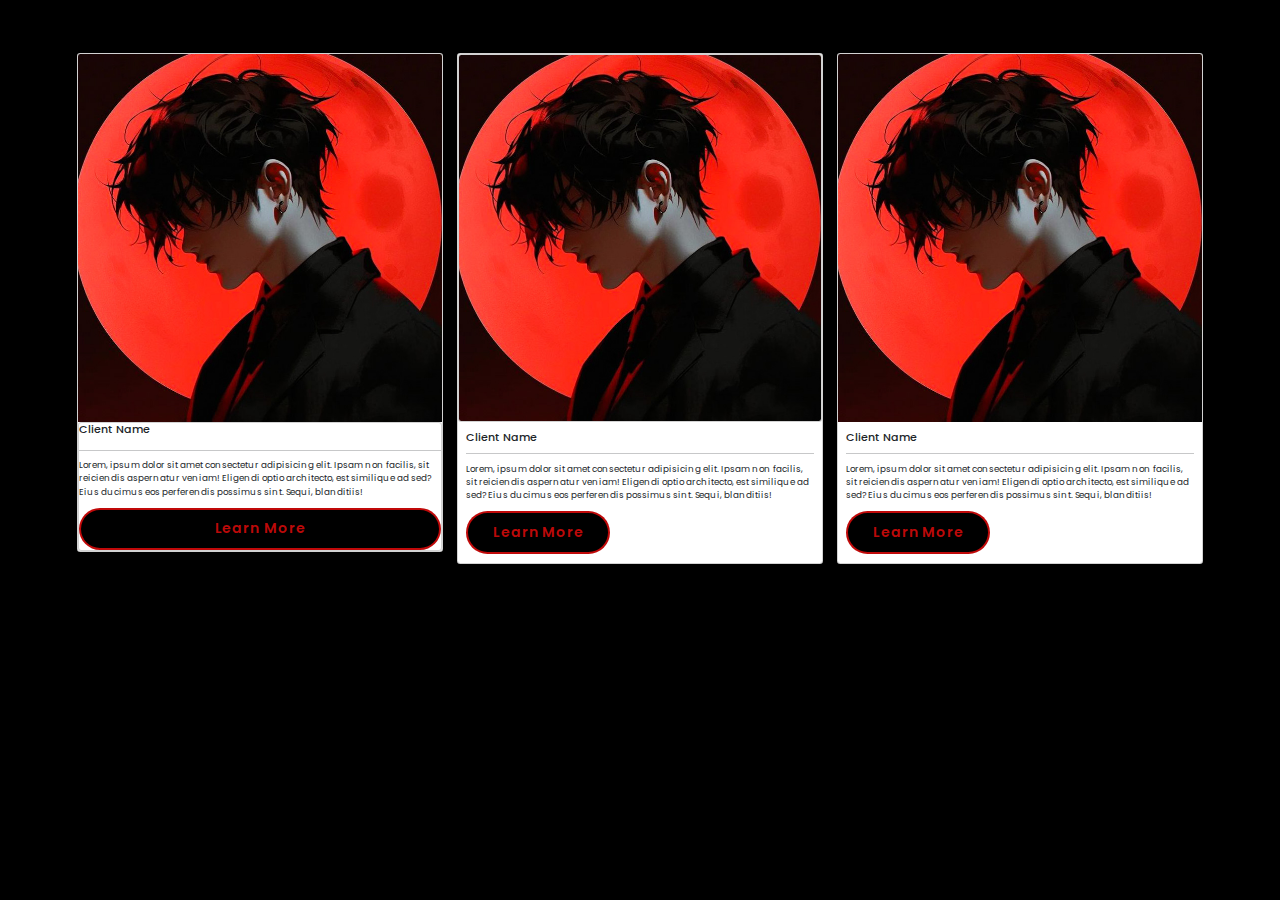
<file: profile/example.html>
<!DOCTYPE html>
<html lang="en">
    <!-- divinectorweb.com -->
<head>
    <meta charset="UTF-8"> 
    <meta name="viewport" content="width=device-width, initial-scale=1.0">
    <title>Bootstrap 5 Responsive Profile Cards</title>
    <link rel="stylesheet" href="https://cdnjs.cloudflare.com/ajax/libs/bootstrap/5.0.1/css/bootstrap.min.css">
    <link rel="stylesheet" href="style.css">
</head>
<body>
    <div class="container py-5">
        <div class="row justify-content-center">
            <div class="col-12 col-lg-4">
                <div class="card mx-auto my-5">
                    <img src="image1.jpg" class="card-img-top" alt="...">
        <div class="card">
          <h5 class="card-title">Client Name</h5>
          <hr>
          <p class="card-text">Lorem, ipsum dolor sit amet consectetur adipisicing elit. Ipsam non facilis, sit reiciendis aspernatur veniam! Eligendi optio architecto, est similique ad sed? Eius ducimus eos perferendis possimus sint. Sequi, blanditiis!</p><!-- lorem30 -->
          <a href="#" class="btn btn-dark">Learn More</a>
        </div>
                </div>
            </div>
            <div class="col-12 col-lg-4">
                <div class="card mx-auto my-5">
                    <img src="image1.jpg" class="card img" alt="...">
        <div class="card-body">
          <h5 class="card-title">Client Name</h5>
          <hr>
          <p class="card-text">Lorem, ipsum dolor sit amet consectetur adipisicing elit. Ipsam non facilis, sit reiciendis aspernatur veniam! Eligendi optio architecto, est similique ad sed? Eius ducimus eos perferendis possimus sint. Sequi, blanditiis!</p>
          <a href="#" class="btn btn-dark">Learn More</a>
        </div>
                </div>
            </div>
            <div class="col-12 col-lg-4">
                <div class="card mx-auto my-5">
                    <img src="image1.jpg" class="card-img-top" alt="...">
        <div class="card-body">
          <h5 class="card-title">Client Name</h5>
          <hr>
          <p class="card-text">Lorem, ipsum dolor sit amet consectetur adipisicing elit. Ipsam non facilis, sit reiciendis aspernatur veniam! Eligendi optio architecto, est similique ad sed? Eius ducimus eos perferendis possimus sint. Sequi, blanditiis!</p>
          <a href="#" class="btn btn-dark">Learn More</a>
        </div>
                </div>
            </div>
        </div>
    </div>
</body>
</html>
</file>
<file: profile/style.css>
@import url("https://fonts.googleapis.com/css2?family=poppins:wght@100;200;300;400;500;600&display=swap");
* {
    margin:0;
    padding:0;
    box-sizing: border-box;
    text-decoration: none;
    border:none;
    outline:none;
    scroll-behavior: smooth;
    font-family: "poppins",sans-serif;

}
:root{
    --bg-color:#000000;
    --second-bg-color:#161616;
    --text-color:#fff;
    --main-color:#df0b0bdb;
}
html{
    font-size: 62.5%;
    overflow-x: hidden;
}
body{
    background: var(--bg-color);
    font-family: "poppins",sans-serif;
    color: var(--text-color);
}
html::-webkit-scrollbar{
    width: 0.8rem;
}
html::-webkit-scrollbar-track{
    background:var(--bg-color)
}
html::-webkit-scrollbar-thumb{
    background: var(--main-color);
}
.header{
    position: fixed;
    top:0;
    left: 0;
    width:100%;
    padding: 3rem 9%;
    background-color: rgba(0,0,0,0.7);
    filter: drop-shadow(10px);
    display: flex;
    justify-content: space-between;
    align-items: center;
    z-index: 100;
}
.logo{
    font-size: 3rem;
    color: var(--main-color);
    font-weight: 800;
    cursor:pointer;
    transition: 0.5s ease;
}
.logo:hover{
    transform: scale(1.1);

}
.navbar a{
    font-size:1.8rem;
    color:var(--text-color);
    margin-left:4rem;
    font-weight: 500;
    transition: 0.3s ease;
    border-bottom: 3px solid transparent;
}
.navbar a:hover,
.navbar a.active{
    color: var(--main-color);
    border-bottom: 3px solid var(--main-color);
}
#menu-icon{
    font-size: 3.6rem;
    color:var(--main-color);
    display: none;
}
@media(max-width:995px){
    #menu-icon{
        display: block;
    }
    .navbar{
        position: absolute;
        top: 100%;
        right:0;
        width: 40%;
        border-left: 3px solid var(--main-color);
        border-bottom: 3px solid var(--main-color);
        border-bottom-left-radius: 2rem;
        padding: 1rem 3%;
        background-color: var(--second-bg-color);
        border-top: 0.1rem solid rgba(0,0,0,0.1);
        display: none;
    }
    .navbar.active{
        display: block;
    }
    .navbar a{
        display: block;
        font-size: 2rem;
        margin:3rem 0;
}
    .navbar a:hover,
    .navbar a.active{
        padding:1rem;
        border-radius: 0.5rem;
        border-bottom: 0.5re, solid var(--main-color);
    }
}
section{
    min-height: 100vh;
    padding: 5rem 9% 5rem;
}
.home{
    display: flex;
    justify-content: center;
    align-items: center;
    gap:8rem;
    background: var(--bg-color);
}
.home .home-content h1{
    font-size: 6rem;
    font-weight: 700;
    line-height:1.3;
}
span{
    color: var(--main-color);
}
.home-content h3{
    font-size: 4rem;
    margin-bottom: 1rem;
    font-weight: 700;
}
.home-content{
    border-radius:50%;
}
.home-img img{
    position: relative;
    width:32vw;
    border-radius:50%;
    box-shadow: 0 0 25px var(--main-color);
    cursor:pointer;
}
.home-img img:hover{
    transform: scale(1.01);
    filter: drop-shadow(0 0 25px var(--main-color));
}
.home-content p{
    font-size: 1.8rem;
    font-weight: 500;

}
.social-icon a{
    display: inline-flex;
    justify-content: center;
    align-items: center;
    width: 4rem;
    height: 4rem;
    background: transparent;
    border:0.2rem solid var(--main-color);
    font-size: 2rem;
    border-radius: 50%;
    color: var(--main-color);
    margin: 3rem 1.5rem 3rem 0;
    transition: 0.3s ease;
}
.social-icon a:hover{
    color:black;
    transform: scale(1.3) translateY(-5px);
    background: var(--main-color);
    box-shadow: 0 0 25px var(--main-color);
}
.btn{
    display: inline-block;
    padding: 1rem 2.8rem;
    background: var(--bg-color);
    border-radius: 4rem;
    font-size: 1.6rem;
    color:var(--main-color);
    border: 2px solid var(--main-color);
    letter-spacing: 0.1rem;
    font-weight: 600;
    transition: 0.3s ease;
    cursor: pointer;

}
.btn:hover{
    transform: scale(1.03);
    background-color: var(--main-color);
    color: black;
    box-shadow: 0 0 25px(--main-color);
}
.typing.text{
    font-size:34px;
    font-weight: 600;
    min-width: 280px;
}
.typing-text span{
    position: relative;
}
.typing-text span::before{
    content:"Software Developer";

    color:var(var(--main-color));
    animation: words 10s infinite;
}
.typing-text span::after{
    content:"";
    background:var(--bg-color);
    position: absolute;
    width: calc(100% + 8px);
    height:100%;
    border-left:3px solid var(--bg-color);
    right: -8;
    animation: cursor 0.6s infinite,typing 20s steps(14) infinite;

}
@keyframes cursor{
    to{
        border-left:3px solid var(--main-color);
    }
}
@keyframes words{
    0%,20%{
        content:"API Developer";
    }
    21%,40%{
        content:"Software Engineer";
    } 41%,60%{
        content:"Python Developer";
    }
    61%,80%{
        content:"UI/UX Designer";
    }
    81%,100%{
        content:"Cloud Enthusiast";
    }

}
@keyframes typing {
    10%, 15%,
    30%, 35%,
    50%, 55%,
    70%, 75%,
    90%, 95%{
     width: 0;
    }
    5%, 20%,
    25%, 40%,
    45%, 60%,
    65% , 80%, 85%{
        width:calc(100% +8px);
    }
}
@media (max-width:1000px){
    .home{
        gap: 4rem;
    }
}
@media (max-width:995px){
    .home{
        flex-direction: column;
        margin: 5rem 4rem;
    }
    .home .home-content h3{
        font-size: 2.5rem;
    }
    .home-content h1{
        font-size: 5rem;
    }
    .home-img img{
        width:70vw;
        margin-top: 4rem;
    }
}
.services{
    background: var(--second-bg-color);
}
.heading{
    font-size: 50px;
    padding: 30px;
    justify-content: center;
   align-items: center;
   text-align: center;
   margin: 0;

}


.services-container{
    display: grid;
    grid-template-columns: repeat(3, 1fr);
    align-items: center;
    gap: 2.5rem;
}
.service-box{
    background-color: var(--main-color);
    height: 300px;
    border-radius: 3rem;
    cursor: pointer;
    transition:0.3s ease;
}
.service-box:hover{
    background: transparent;
    color: var(--text-color);
    transform: scale(1.03);
    border: 1px solid var(--main-color);
}
.service-box .service-info{
    display: flex;
    flex-direction: column;
    text-align: left;
    max-height: 200px;
    justify-content: center;
    align-items: center;
    padding: 5rem;

}
.service-info h4{
    font-size: 2.5rem;
    font-weight: 500;
    margin-bottom: 1rem;
}
.service-info p{
    font-size: 1.6rem;
    font-weight: 400;
    max-height: 100px;
    margin: auto;
    line-height: 1.5;

}
@media (max-width:991px){
    section{
        padding:10rem 3% 2rem;
    }
    .services{
        padding-bottom: 7rem;
    }

}
@media (max-width:895px){
    .services h2{
        margin-bottom: 3rem;
    }
    .services-container{
        grid-template-columns: repeat(1 ,fr);
    }
}
.skills{
    background:var(--bg-color);
}
.skills .container{
    background: #e1352c54;
    color: var(--text-color);
    border-radius: 1rem;
    padding: 2rem;
    width: 70%;
    margin: auto;
    margin-top: 2rem;


}
.skills img{
    max-width: 80px;  /* Adjust the size as needed */
    max-height: 80px; /* Adjust the size as needed */
    width: auto;
    height: auto;
}


.skills .container .row{
    display: grid;
    grid-template-columns: repeat(4, 1fr);
    flex-wrap: wrap;
    gap: 1.8rem;
}
.skills .container .bar{
    margin-bottom: 15px;
    padding: 10px;
    border-radius: 1rem;
    background:var(--bg-color);
   
    transition: 0.3s ease;
    cursor: pointer;
}
.skills .container .bar:hover{
    box-shadow: 0 4px 10px var(--main-color);
    transform: scale(1.05);
}
.skills .container .bar .info{
    display: flex;
    flex-direction: column;
    align-items: center;
    gap: 1rem;
    margin-top: 1rem;
}
.skills .container .bar .info span{
    font-size: 2rem;
    font-weight: 500;
    margin-left: 0.5rem;
}
@media screen and(max-width:600px){
    .skills .container{
        margin: 0;
        padding: 0;
    }
    .skills .container .row{
        grid-template-columns: repeat(2, 1fr);
        margin: 1rem;
        padding: 2rem, 0.2rem 2rem 0.2rem;
        gap:1rem;
    }
    .skills .container{
        margin-top: 5px;
        width: 100%;
    }
}
.education{
    background: var(--second-bg-color);
}
.education .timeline{
    position: relative;
    min-width: 1200px;
    margin: 0 auto;
}
.education .timeline::after{
    content: "";
    position: absolute;
    width: 6px;
    background: rgb(90, 64, 64);
    top: 0;
    bottom: 0;
    left: 50%;
    margin-left: -3px;
    z-index: -2px;
}
.education .container{
    padding: 10px 40px;
    position:relative;
    background-color: inherit;
    width: 50%;
}
.education .container::after{
    content: "\f501";
    position: absolute;
    width: 25px;
    height: 25px;
    line-height: 25px;
    right: -17px;
    background-color: rgb(252, 252, 252);
    border: 4px solid var(--main-color);
    top: 15px;
    border-radius: 50%;
    z-index: 100;
    font-size:1.89rm ;
    text-align: center;
    font-weight: 600;
    font-family: "Font Awesome\ 5 free";
    color: rgb(90, 64, 64);
}
.education .left{
    left: 0;

}
.education .right{
    left: 50%;
}
.education .left::before{
    content:"";
    height: 0;
    position: absolute;
    top:22px;
    width: 0;
    z-index: 1;
    right: 30px;
    border: medium solid var(--main-color);
    border-width: 10px 0 10px 10px;
    border-color:transparent transparent transparent var(--main-color) ;
}
.education .right::before{
    content:"";
    height: 0;
    position: absolute;
    top:22px;
    width: 0;
    z-index: 1;
    left: 31px;
    border: medium solid var(--main-color);
    border-width: 10px 10px 10px 0;
    border-color:transparent var(--main-color) transparent transparent  ;

}
.education .right::after{
    left: -16px;
}
.education .content{
    background: var(--main-color);
    position: relative;
    border-radius: 6px;

}
.education .content .tag{
    font-size: 1.5rem;
    padding-top: 1.5rem;
    padding-left: 1.5rem;
}
.education .content .decs{
    margin-left: 1.5rem;
    padding-bottom: 1rem;
}
.education .content .tag h2{
    font-size: 2.5rem;
    font-weight: 600;
    color: black;
}
.education .content .decs p{
    font-size: 1.3rem;
    font-weight: 500;
    color: black;
}
@media screen and(max-width:600px) {
    .education .timline{
        margin-top: 2rem;
    }
    .education .timeline::after{
        left: 31px;
    }
    .education .container{
        width: 100%;
        padding-left: 8rem;
        padding-right: 2rem;
    }
    .education.container::before{
        left: 61px;
        border: medium solid var(--main-color);
        border-width: 10px 10px 10px 0;
        background-color: transparent  var(--main-color) transparent transparent ;
    }
    .education .left::after{
        left: 15px;
    }
    .education .right::after{
        left: 15px;
    }
    .education .right{
        left: 0;
    }
    
}
.contact h2{
    margin-bottom: 3rem;
    color: white;
}
.contact form{
    min-width: 70rem;
    margin: 1rem auto;
    margin-bottom: 3rem;
    text-align: center;
}
.contact form .input-box{
    display: flex;
    justify-content: center;
    flex-wrap: wrap;
}
.contact form .input-box input,
.contact form textarea{
    width: 100%;
    padding: 1.5rem;
    font-size:1.6rem;
    color: var(--text-color);
    background: var(--bg-color);
    border-radius: 0.8rem;
    border: 2px solid var(--main-color);
    margin: 1rem 0;
    resize: none;
}
.contact form .btn{
    margin-top: 2rem;


}
.footer{
    position: relative;
    bottom: 0rem;
    width: 100%;
    padding: 40px 0;
    background-color: var(--main-color);

}
.footer .social{
    text-align: center;
    padding-bottom: 25px;
    color: black;
}
.footer .social a{
    font-size: 25px;
    color: black;
    border: 2px solid black;
    width: 42px;
    height: 42px;
    line-height: 42px;
    text-align: center;
    display: inline-block;
    border-radius: 50%;
    margin: 0 10px;
    transition: 0.3s ease;
}
.footer .social a:hover{
    transform: scale(1.2)translateY(-5px);
    background: black;
    color: var(--main-color);
}
.footer ul{
    margin-top: 0;
    padding: 0;
    font-size: 18px;
    line-height: 1.8;
    margin-bottom: 0;
    text-align:center;
}
.footer ul li a{
    color: black;
    border-bottom: 3px solid transparent;
    transition: 0.3s ease;
}
.footer ul li a:hover{
    border-bottom: 3px solid black;
}
.footer ul li {
   display: inline-block;
   padding: 0 15px;
}
.footer .copyright{
    margin-top: 50px;
    text-align: center;
    font-size: 16px;
    color: black;
}

@media (max-width:1285px) {
    html{
        font-size: 55%;
    }
    .services-container{
        padding-bottom: 7rem;
        grid-template-columns: repeat(2,1fr);
        margin: 0 5rem;
    }
    @media (max-width:991px){
        .header{
            padding: 2rem 3%;
        }
        section{
            padding: 10rem 3% 2rem;
        }
        .services{
            padding-bottom: 7rem;
        }
        .footer{
            padding: 2rem 3%;
        }
    }
    
}
</file>
